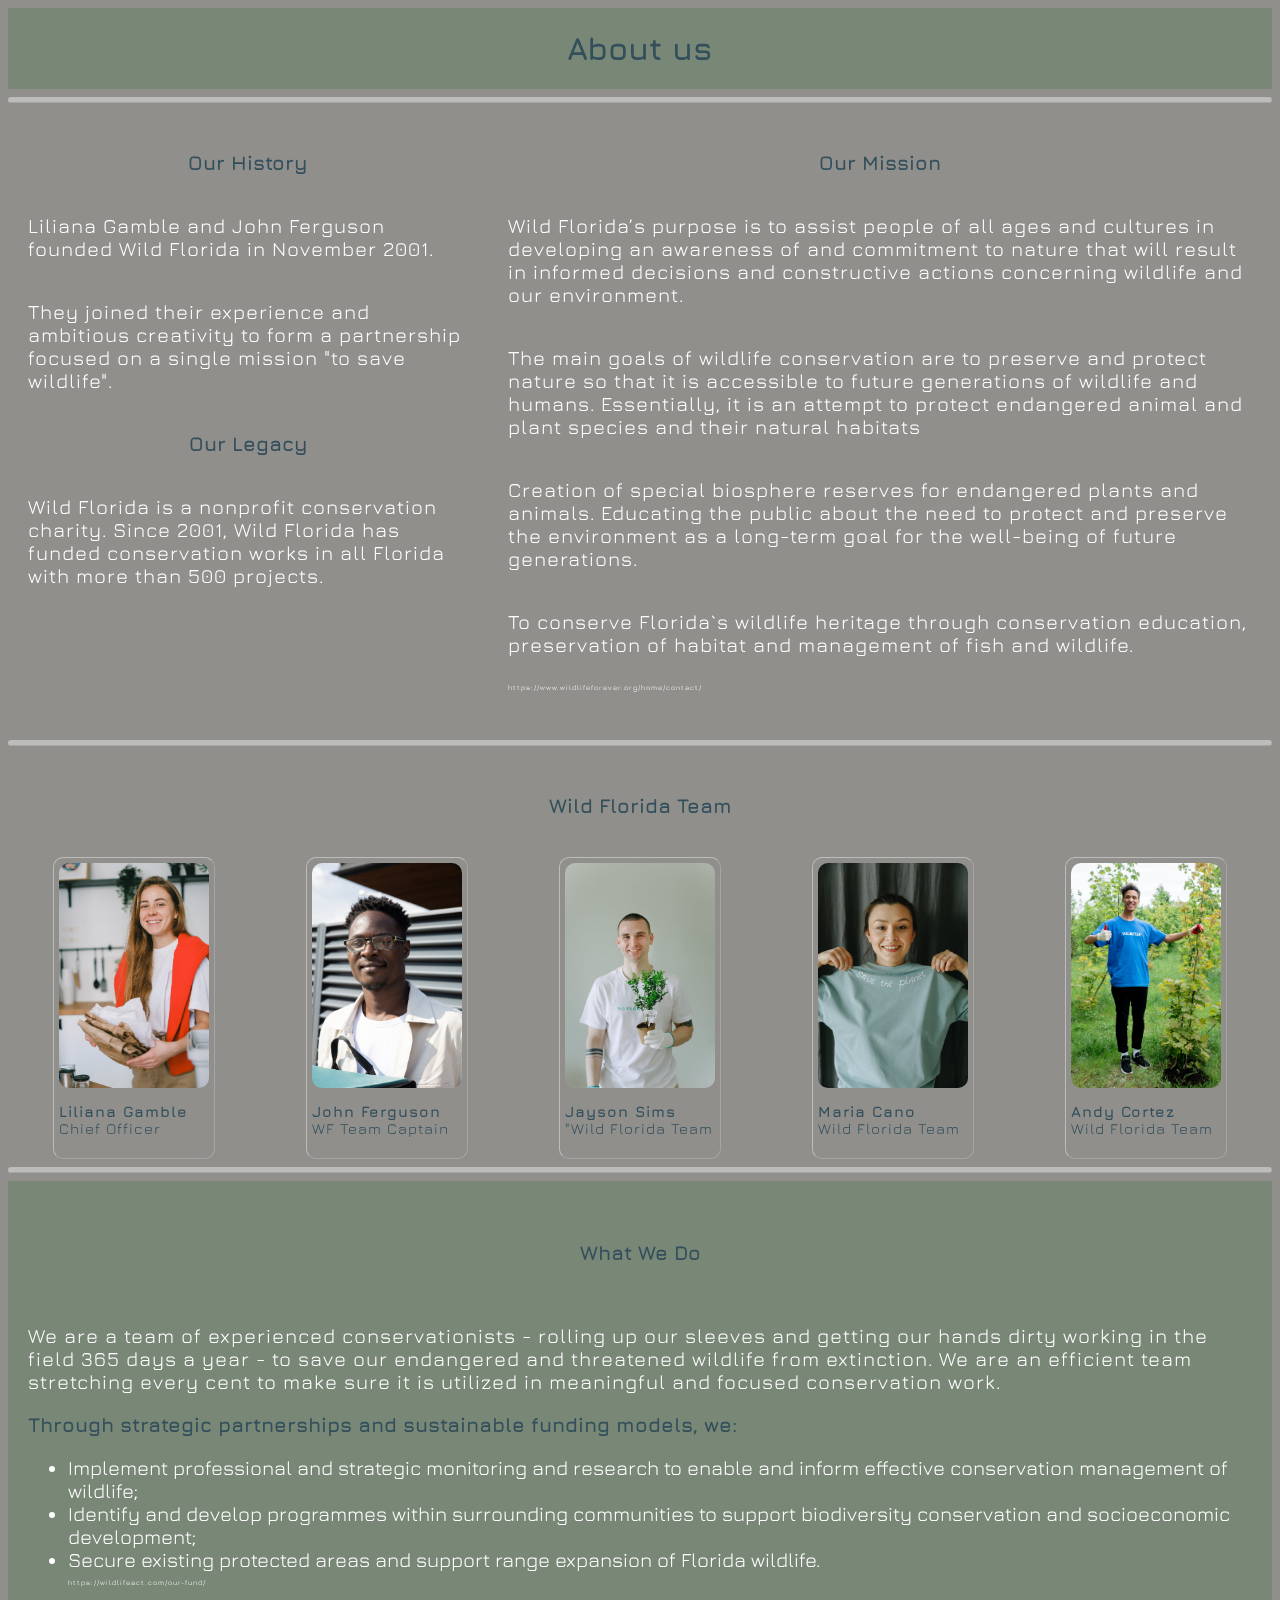
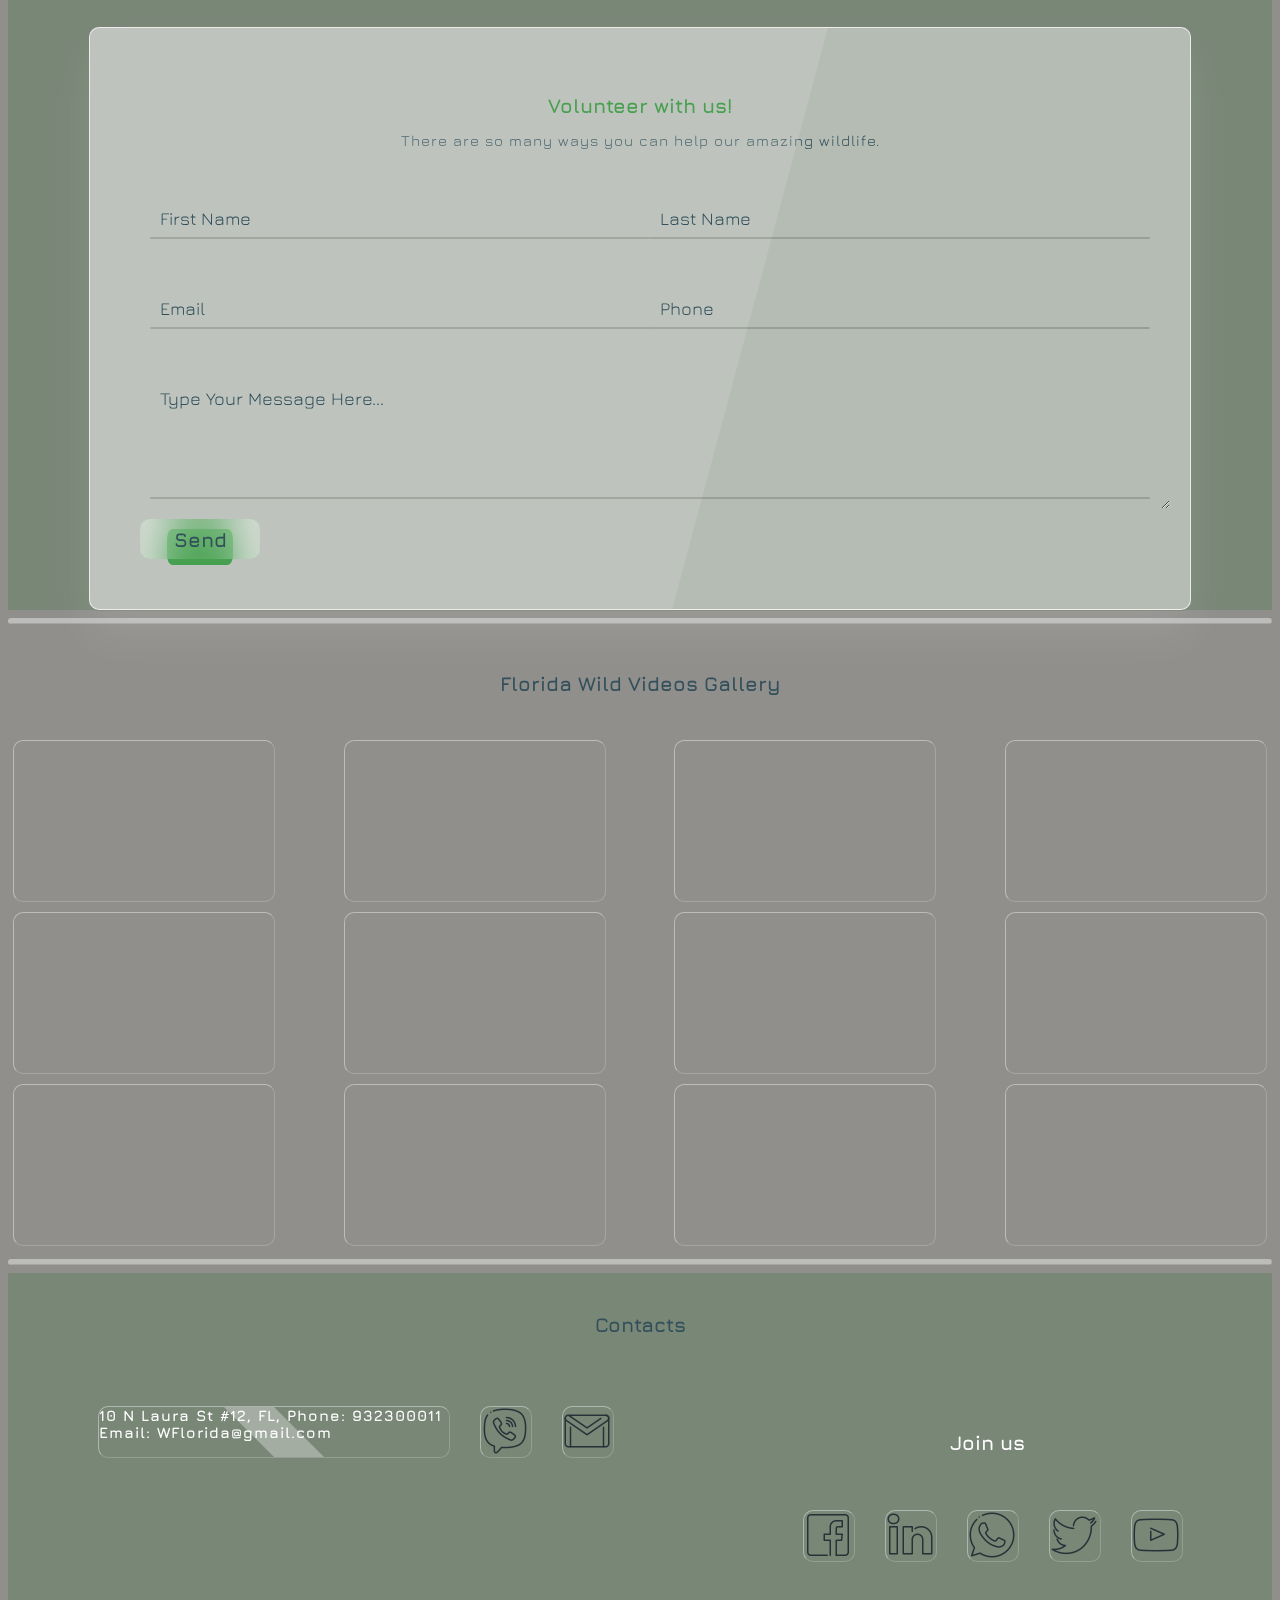
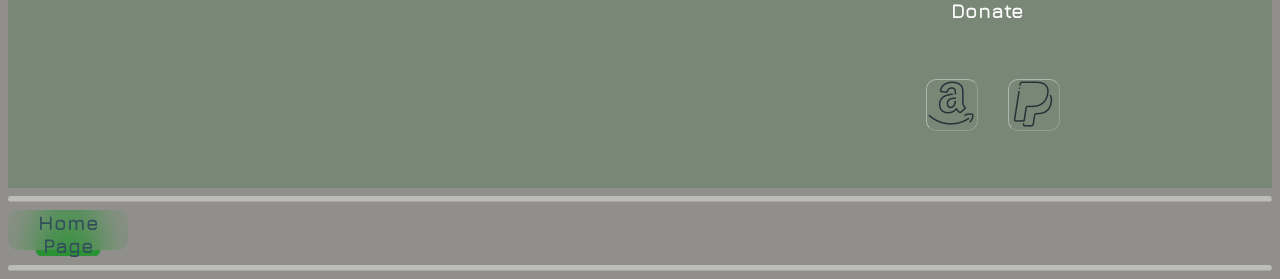
<file: aboutus.html>
<!DOCTYPE html>
<html lang="en">
<head>
    <meta charset="UTF-8">
    <meta http-equiv="X-UA-Compatible" content="IE=edge">
    <meta name="viewport" content="width=device-width, initial-scale=1.0">
    <title>About us</title>
    <link rel="stylesheet" href="style.css">
    <link rel="preconnect" href="https://fonts.googleapis.com">
    <link rel="preconnect" href="https://fonts.gstatic.com" crossorigin>
    <link href="https://fonts.googleapis.com/css2?family=Jura&display=swap" rel="stylesheet">
</head>
<body class="aboutus">
    <div class="head">
        <h1>About us</h1>
    </div>

    <hr>
    
    <div class="heading">
        <div class="about">
            <h3>Our History</h3>
            <p class="par">Liliana Gamble and John Ferguson founded Wild Florida in November 2001.</p>
            <p class="par">They joined their experience and ambitious creativity to form a partnership 
            focused on a single mission "to save wildlife".
            </p>
            <h3>Our Legacy</h3>
            <p class="par">Wild Florida is a nonprofit conservation charity. Since 2001, Wild Florida has funded conservation works in all Florida 
            with more than 500 projects. 
            </p>
        </div>
        <div class="about">
            <h3>Our Mission</h3>
            <p class="par">Wild Florida’s purpose is to assist people of all ages and cultures in developing an awareness of and 
            commitment to nature that will result in informed decisions and constructive actions concerning 
            wildlife and our environment.
            </p>
            <p class="par">The main goals of wildlife conservation are to preserve and protect nature so that it is
            accessible to future generations of wildlife and humans. Essentially, it is an attempt 
            to protect endangered animal and plant species and their natural habitats
            </p>
            <p class="par">Creation of special biosphere reserves for endangered plants and animals. 
            Educating the public about the need to protect and preserve the environment as a long-term 
            goal for the well-being of future generations.
            </p>
            <p class="par">To conserve Florida`s wildlife heritage through conservation education, preservation of habitat and 
            management of fish and wildlife. 
            </p>
            <p class="link">https://www.wildlifeforever.org/home/contact/</p>
        </div>
    </div>

    <hr>

    <div class="about">
        <h3>Wild Florida Team</h3>
    </div>
    <div class="team">
        <div class="people">
            <img src="img/team.jpeg" alt="Liliana Gamble">
            <p class="prg"><b>Liliana Gamble</b><br>
            Chief Officer
            </p>
        </div>
        <div class="people">
            <img src="img/team6.jpeg" alt="John Ferguson">
            <p class="prg"><b>John Ferguson</b><br>
            WF Team Captain
            </p>
        </div>
        <div class="people">
            <img src="img/team4.jpeg" alt="Jayson Sims">
            <p class="prg"><b>Jayson Sims</b><br>
            "Wild Florida Team
            </p>
        </div>
        <div class="people">
            <img src="img/team3.jpeg" alt="Maria Cano">
            <p class="prg"><b>Maria Cano</b><br>
            Wild Florida Team
            </p>
        </div>
        <div class="people">
            <img src="img/team1.jpeg" alt="Andy Cortez">
            <p class="prg"><b>Andy Cortez</b><br>
            Wild Florida Team
            </p>
        </div>
    </div>

    <hr>

    
    <div class="work">
        <div class="about">
            <h3>What We Do</h3>
        </div>
            <p class="par">We are a team of experienced conservationists - rolling up our sleeves and getting 
            our hands dirty working in the field 365 days a year - to save our endangered and 
            threatened wildlife from extinction. We are an efficient team stretching every cent 
            to make sure it is utilized in meaningful and focused conservation work. 
            </p>
            <h3>Through strategic partnerships and sustainable funding models, we:</h3>
            <ul class="par">
            <li class="par">Implement professional and strategic monitoring and research to enable 
                and inform effective conservation management of wildlife;
            </li>
            <li class="par">Identify and develop programmes within surrounding communities to support 
                biodiversity conservation and socioeconomic development;
            </li>
            <li class="par">Secure existing protected areas and support range expansion of Florida wildlife. 
                <p class="link">https://wildlifeact.com/our-fund/</p></li>
            </ul>
        
        </div>

        
        <div class="form">
            <div class="contour">
            <h2>Volunteer with us!</h2>
            <p class="p">There are so many ways you can help our amazing wildlife.</p>
            <div class="row">
                <div class="area">
                    <div class="inputBox">
                        <input type="text" name="" required="required">
                        <span class="text">First Name</span>
                        <span class="line"></span>
                    </div>
                </div>
                <div class="area">
                    <div class="inputBox">
                        <input type="text" name="" required="required">
                        <span class="text">Last Name</span>
                        <span class="line"></span>
                    </div>
                </div>
            </div>
            <div class="row">
                <div class="area">
                    <div class="inputBox">
                        <input type="text" name="" required="required">
                        <span class="text">Email</span>
                        <span class="line"></span>
                    </div>
                </div>
                <div class="area">
                    <div class="inputBox">
                        <input type="text" name="" required="required">
                        <span class="text">Phone</span>
                        <span class="line"></span>
                    </div>
                </div>
            </div>
            <div class="row">
                <div class="area">
                    <div class="inputBox textarea">
                        <textarea required="required"></textarea>
                        <span class="text">Type Your Message Here...</span>
                        <span class="line"></span>
                    </div>
                </div>
            </div>
            <button class="btn"><a class="button" href="#"><b>Send</b></a></button>
            </div>
        </div>
   

    <hr>

    <div class="about">
        <h3>Florida Wild Videos Gallery</h3>
    </div>
    <div class="tv">
        <iframe class="video" width="560" height="315" src="https://www.youtube.com/embed/K9-7WEPyZ4o" title="YouTube video player" frameborder="0" allow="accelerometer; autoplay; clipboard-write; encrypted-media; gyroscope; picture-in-picture" allowfullscreen></iframe>
        <iframe class="video" width="560" height="315" src="https://www.youtube.com/embed/BKpwVmS92b8" title="YouTube video player" frameborder="0" allow="accelerometer; autoplay; clipboard-write; encrypted-media; gyroscope; picture-in-picture" allowfullscreen></iframe>
        <iframe class="video" width="560" height="315" src="https://www.youtube.com/embed/AVwOwJa1Hak" title="YouTube video player" frameborder="0" allow="accelerometer; autoplay; clipboard-write; encrypted-media; gyroscope; picture-in-picture" allowfullscreen></iframe>
        <iframe class="video" width="560" height="315" src="https://www.youtube.com/embed/BWzDL0Wp2Mk" title="YouTube video player" frameborder="0" allow="accelerometer; autoplay; clipboard-write; encrypted-media; gyroscope; picture-in-picture" allowfullscreen></iframe>
        <iframe class="video" width="560" height="315" src="https://www.youtube.com/embed/jNrbsCeVvGo" title="YouTube video player" frameborder="0" allow="accelerometer; autoplay; clipboard-write; encrypted-media; gyroscope; picture-in-picture" allowfullscreen></iframe>
        <iframe class="video" width="560" height="315" src="https://www.youtube.com/embed/i0XoBzzTxy8" title="YouTube video player" frameborder="0" allow="accelerometer; autoplay; clipboard-write; encrypted-media; gyroscope; picture-in-picture" allowfullscreen></iframe>
        <iframe class="video" width="560" height="315" src="https://www.youtube.com/embed/q95JmeKX2wc" title="YouTube video player" frameborder="0" allow="accelerometer; autoplay; clipboard-write; encrypted-media; gyroscope; picture-in-picture" allowfullscreen></iframe>
        <iframe class="video" width="560" height="315" src="https://www.youtube.com/embed/UBAN8tpAu0Y" title="YouTube video player" frameborder="0" allow="accelerometer; autoplay; clipboard-write; encrypted-media; gyroscope; picture-in-picture" allowfullscreen></iframe>
        <iframe class="video" width="560" height="315" src="https://www.youtube.com/embed/doF_dVRpBcU" title="YouTube video player" frameborder="0" allow="accelerometer; autoplay; clipboard-write; encrypted-media; gyroscope; picture-in-picture" allowfullscreen></iframe>
        <iframe class="video" width="560" height="315" src="https://www.youtube.com/embed/rz3htZVQ-ZY" title="YouTube video player" frameborder="0" allow="accelerometer; autoplay; clipboard-write; encrypted-media; gyroscope; picture-in-picture" allowfullscreen></iframe>
        <iframe class="video" width="560" height="315" src="https://www.youtube.com/embed/uJGORwzc5SM" title="YouTube video player" frameborder="0" allow="accelerometer; autoplay; clipboard-write; encrypted-media; gyroscope; picture-in-picture" allowfullscreen></iframe>
        <iframe class="video" width="560" height="315" src="https://www.youtube.com/embed/CyLNqoLH4PM" title="YouTube video player" frameborder="0" allow="accelerometer; autoplay; clipboard-write; encrypted-media; gyroscope; picture-in-picture" allowfullscreen></iframe>
    </div>

    <hr>

    <div class="about wall">
        <h3>Contacts</h3>
    </div>
    <div class="contacts">
        <div class="location">
            <div class="adress">
            <p class="glass street"><b>10 N Laura St #12, FL, Phone: 932300011<br>Email: WFlorida@gmail.com</b></p>
            <a class="glass social" href="tel:+19313000311"><img class="icon" src="img/number.png" alt="call"></a>
            <a class="glass social" href="mailto:m.v.stoyan@gmail.com"><img class="icon" src="img/email.png" alt="email"></a>
            </div>
            <div class="adress">
                <iframe src="https://www.google.com/maps/embed?pb=!1m18!1m12!1m3!1d3443.8498594123753!2d-81.
                66235268475725!3d30.32678818178047!2m3!1f0!2f0!3f0!3m2!1i1024!2i768!4f13.1!3m3!1m2!1s0x88e5b
                7176c29b77d%3A0x9bd2100b82ab402c!2s10%20N%20Laura%20St%2C%20Jacksonville%2C%20FL%2032202!5e0
                !3m2!1sen!2sus!4v1637983498968!5m2!1sen!2sus" width="100%" height="100%" style="border:0;" 
                allowfullscreen="" loading="lazy"></iframe>
            </div>
        </div>
        <div class="location">
            <div class="adress">
            <h4><b>Join us</b></h4>
            </div>
            <div class="adress">
            <a class="glass social" href="https://www.facebook.com/"><img class="icon" src="img/face.png" alt="facebook"></a>
            <a class="glass social" href="https://www.linkedin.com/"><img class="icon" src="img/in.png" alt="linkedin"></a>
            <a class="glass social" href="https://www.whatsapp.com/"><img class="icon" src="img/app.png" alt="whatsapp"></a>
            <a class="glass social" href="https://twitter.com/"><img class="icon" src="img/tw.png" alt="twitter"></a>
            <a class="glass social" href="https://www.youtube.com/"><img class="icon" src="img/yout.png" alt="youtub"></a>
            </div>
            <div class="adress">
            <h4><b>Donate</b></h4>
            </div>
            <div class="adress">
            <a class="glass social" href="https://www.amazon.com/"><img class="icon" src="img/amazon.png" alt="Amazon"></a>
            <a class="glass social" href="https://www.paypal.com/"><img class="icon" src="img/pay.png" alt="Paypal"></a>
            </div>
        </div>
    </div>

    <hr>
    <button class="btn"><a class="button" href="index.html"><b>Home Page</b></a></button>
    <hr>
    
</body>
</html>
</file>
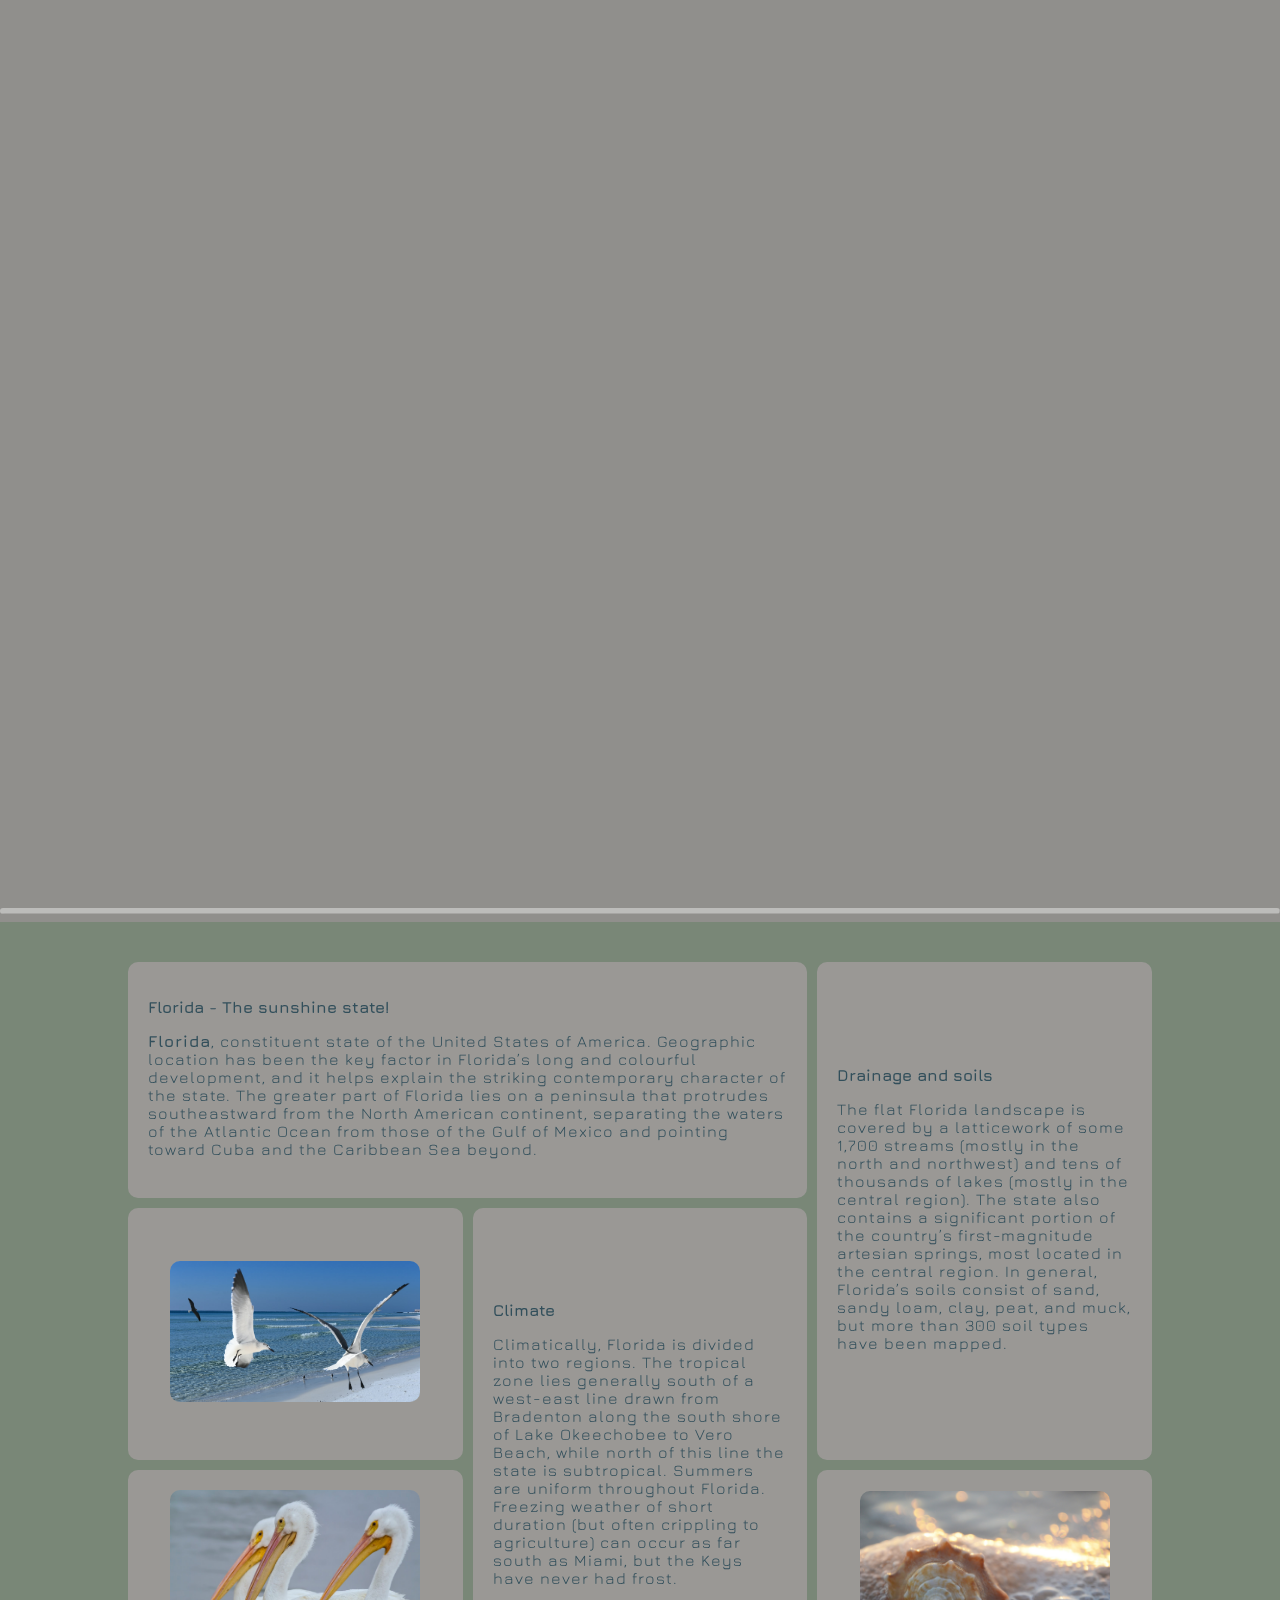
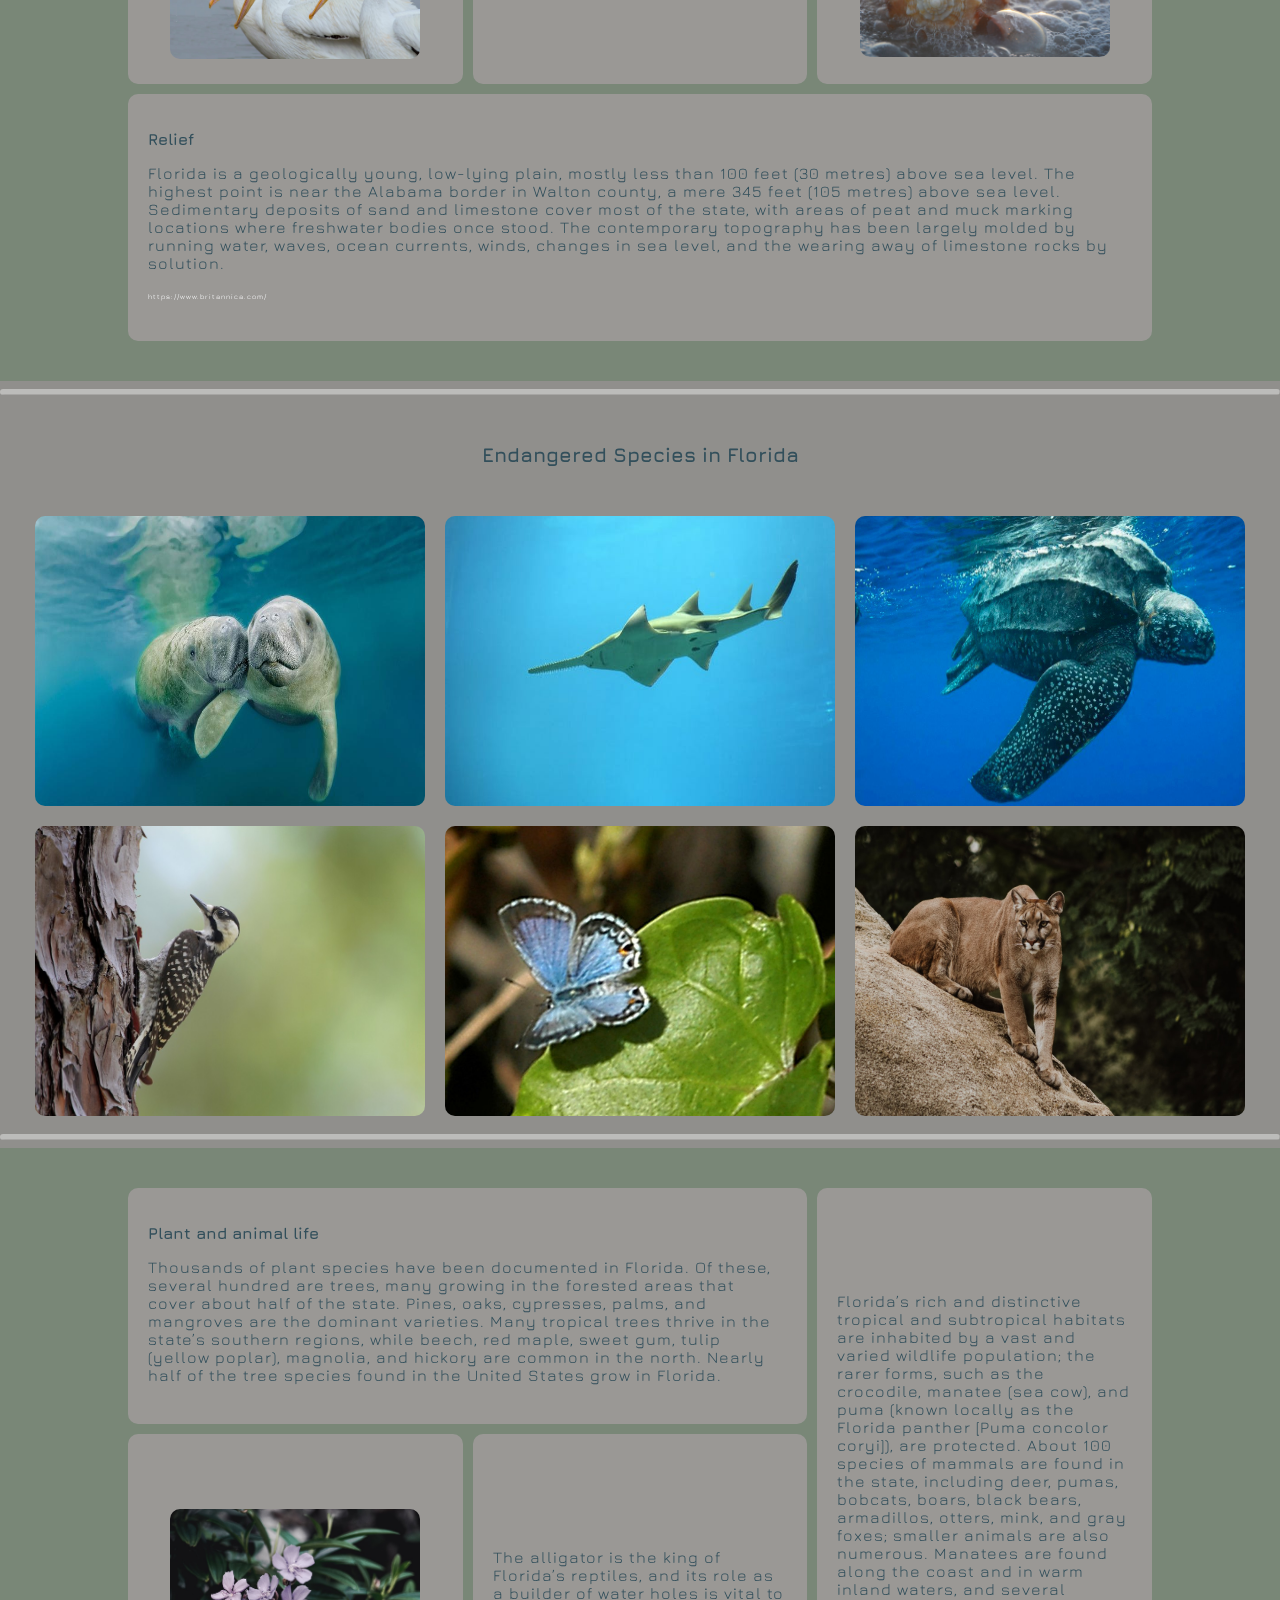
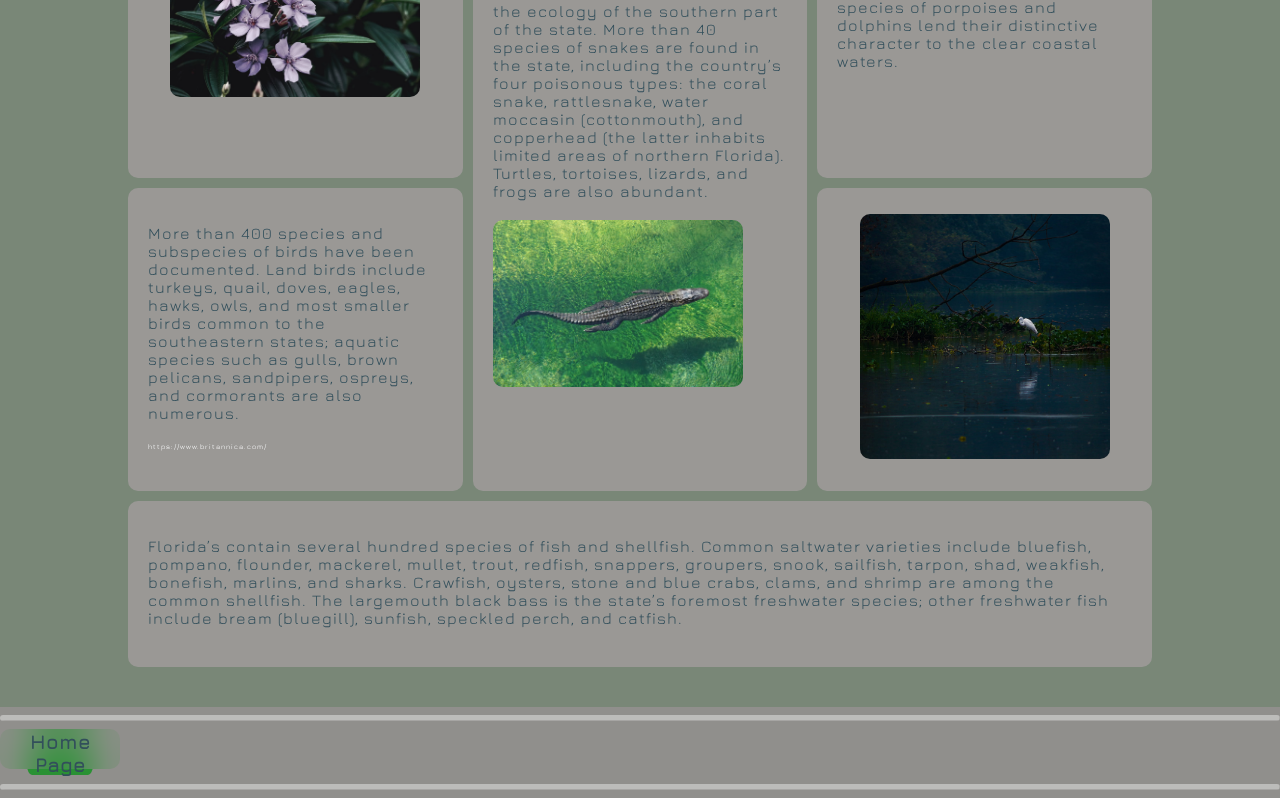
<file: Florida.html>
<!DOCTYPE html>
<html lang="en">
<head>
    <meta charset="UTF-8">
    <meta http-equiv="X-UA-Compatible" content="IE=edge">
    <meta name="viewport" content="width=device-width, initial-scale=1.0">
    <title>Florida</title>
    <link rel="stylesheet" href="style.css">
    <link rel="preconnect" href="https://fonts.googleapis.com">
    <link rel="preconnect" href="https://fonts.gstatic.com" crossorigin>
    <link href="https://fonts.googleapis.com/css2?family=Jura&display=swap" rel="stylesheet">
</head>
<body class="FL">
    <div class="slideshow">
        <div class="slide-item">
            <img class="slide-img" src="img/flamingo.jfif" alt="flamingo">
            <div class="slide-text">
            <h5>J.N. “Ding” Darling Wildlife Refuge.</h5>
            <p>The J.N. "Ding" Darling National Wildlife Refuge is part of a larger complex that 
                encompasses the Caloosahatchee National Wildlife Refuge, The Matlacha Pass National 
                Wildlife Refuge, Pine Island National Wildlife Refuge, and Island Bay National Wildlife Refuge.
            </p>
            </div>
        </div>
        <div class="slide-item">
            <img class="slide-img" src="img/alligator.jfif" alt="ocala">
            <div class="slide-text">
            <h5>Ocala national forest</h5>
            <p>The Ocala National Forest has four wilderness areas designated by Congress as places where habitats 
                are untrammeled by man, protected and managed to preserve their natural state.
            </p>
            </div>
        </div>
        <div class="slide-item">
            <img class="slide-img" src="img/swamp.jfif" alt="swamp">
            <div class="slide-text">
            <h5>Everglades National Park</h5>
            <p>The largest subtropical wilderness in the United States. The area boasts rare and endangered
                species, such as the American crocodile, Florida panther, and West Indian manatee.
            </p>
            </div>
        </div>
    </div>

    <hr>

    <section class="state">
        <div class="masonry">
            <div class="msn">
            <div class="block">
                <h3 class="txt">Florida - The sunshine state!</h3>
                <p class="txt"><b>Florida</b>, constituent state of the United States of America. 
                    Geographic location has been the key factor in Florida’s long and colourful 
                    development, and it helps explain the striking contemporary character of the 
                    state. The greater part of Florida lies on a peninsula that protrudes southeastward 
                    from the North American continent, separating the waters of the Atlantic Ocean from 
                    those of the Gulf of Mexico and pointing toward Cuba and the Caribbean Sea beyond.
                </p>
            </div>
            </div>
            <div class="msn">
            <div class="block">
                <h3 class="txt">Drainage and soils</h3>
                <p class="txt">The flat Florida landscape is covered by a latticework of some 1,700 streams
                    (mostly in the north and northwest) and tens of thousands of lakes (mostly in the central 
                    region). The state also contains a significant portion of the country’s first-magnitude
                    artesian springs, most located in the central region. In general, Florida’s soils consist
                    of sand, sandy loam, clay, peat, and muck, but more than 300 soil types have been mapped.
                </p>
            </div>
            </div>
            <div class="msn">
            <div class="block">
                <img src="img/birds.jfif" alt="fl" width="250px">
            </div>
            </div>
            <div class="msn">
            <div class="block">
                <h3 class="txt">Climate</h3>
                <p class="txt">Climatically, Florida is divided into two regions. The tropical zone lies generally
                    south of a west-east line drawn from Bradenton along the south shore of Lake Okeechobee to
                    Vero Beach, while north of this line the state is subtropical. Summers are uniform throughout
                    Florida. Freezing weather of short duration (but often crippling to agriculture) can occur
                    as far south as Miami, but the Keys have never had frost.
                </p>
            </div>
            </div>
            <div class="msn">
            <div class="block">
                <h3 class="txt">Relief</h3>
                <p class="txt">Florida is a geologically young, low-lying plain, mostly less than 100 feet
                    (30 metres) above sea level. The highest point is near the Alabama border in Walton county,
                    a mere 345 feet (105 metres) above sea level. Sedimentary deposits of sand and limestone
                    cover most of the state, with areas of peat and muck marking locations where freshwater
                    bodies once stood. The contemporary topography has been largely molded by running water,
                    waves, ocean currents, winds, changes in sea level, and the wearing away of limestone
                    rocks by solution. <p class="link">https://www.britannica.com/</p>
                </p>
            </div>
            </div>
            <div class="msn">
            <div class="block">
                <img src="img/birds3.jfif" alt="fl" width="250px">
            </div>
            </div>
            <div class="msn">
            <div class="block">
                <img src="img/shell.jfif" alt="fl" width="250px">
            </div>
            </div>
        </div>
    </section>

    <hr>

    <div class="about">
        <h3>Endangered Species in Florida</h3>
    </div>
    <div class="main">
        <div class="box">
            <img src="img/manatee.jpg" alt="photo" width="200px">
            <div class="content">
            <h3><b>Manatee, West Indian</b></h3>
            <p>It is popularly known as a “sea cow.” It is the largest surviving member of the aquatic 
                mammal order Sirenia. Primarily located along the coasts of Florida but can extend as 
                far west as Texas and as far north as Massachusetts. On the endangered animals in Florida 
                list because of loss of warm-water habitat, collisions with watercraft, red tide, high 
                perinatal mortality, and illegal hunting.
            </p>
            </div>
        </div>
        <div class="box">
            <img src="img/fish.jfif" alt="photo" width="200px">
            <div class="content">
            <h3><b>Sawfish, Smalltooth</b></h3>
            <p>This critically endangered sawfish is in the family Pristidae. Habitat is in shallow tropical and 
                subtropical waters in the coastal Atlantic. Extremely vulnerable because of overexploitation, 
                restricted habitat, the tendency of getting caught in nets, and low population growth.
                <p class="link">https://www.ourendangeredworld.com/species/endangered-species-in-florida/</p>
            </p>
            </div>
        </div>
        <div class="box">
            <img src="img/turtle.jpg" alt="photo" width="200px">
            <div class="content">
            <h3><b>Sea Turtle, Leatherback</b></h3>
            <p>Largest of all living turtles. This animal is the fourth heaviest reptile behind three varieties 
                of crocodiles. They have experienced a 95% decline in their nesting populations.
            </p>
            </div>
        </div>
        <div class="box">
            <img src="img/wood.jfif" alt="photo" width="200px">
            <div class="content">
            <h3><b>Woodpecker, Red-Cockaded</b></h3>
            <p>It is the size of a cardinal, about 7 inches long. Its unique feature is a black cap and 
                nape that encircle white cheek patches. The male woodpecker has a small red streak on each 
                side of the black cap called a cockade. They prefer longleaf pines. Because the longleaf 
                pine ecosystem has disappeared from much of its original range, it has caused this bird 
                to become endangered.
            </p>
            </div>
        </div>
        <div class="box">
            <img src="img/blue.jfif" alt="photo" width="200px">
            <div class="content">
            <h3><b>Butterfly, Miami Blue</b></h3>
            <p>These beautiful butterflies became endangered because of habitat loss, fragmentation, group 
                isolation, mortality, and other invasive species. They inhabit tropical hardwood areas, pine 
                rock lands, and beachside scrub areas. This butterfly had been known on the mainland but disappeared 
                by the 1980s.
            </p>
            </div>
        </div>
        <div class="box">
            <img src="img/panther.jfif" alt="photo" width="200px">
            <div class="content">
            <h3><b>North American Cougar</b></h3>
            <p>They live in the Everglades, forests, and swamps of southern Florida. Males have a range of 
                200 square miles, females 75 square miles. In 1982, they chose the Florida panther to be the 
                Florida state animal. Its diet consists of small animals such as mice, rabbits, and waterfowl. 
                It also stalks larger prey, such as white-tailed deer, feral pigs, and storks.
            </p>
            </div>
        </div>
    </div>

    <hr>

    <section class="state">
        <div class="masonry">
            <div class="msn">
            <div class="block">
                <h3 class="txt">Plant and animal life</h3>
                <p class="txt">Thousands of plant species have been documented in Florida. Of these, 
                    several hundred are trees, many growing in the forested areas that cover about half 
                    of the state. Pines, oaks, cypresses, palms, and mangroves are the dominant varieties. 
                    Many tropical trees thrive in the state’s southern regions, while beech, red maple, 
                    sweet gum, tulip (yellow poplar), magnolia, and hickory are common in the north. 
                    Nearly half of the tree species found in the United States grow in Florida.
                </p>
            </div>
            </div>
            <div class="msn">
            <div class="block">
                <p class="txt">Florida’s rich and distinctive tropical and subtropical habitats are 
                    inhabited by a vast and varied wildlife population; the rarer forms, such as the crocodile, 
                    manatee (sea cow), and puma (known locally as the Florida panther [Puma concolor coryi]), 
                    are protected. About 100 species of mammals are found in the state, including deer, pumas, 
                    bobcats, boars, black bears, armadillos, otters, mink, and gray foxes; smaller animals are also 
                    numerous. Manatees are found along the coast and in warm inland waters, and several species of 
                    porpoises and dolphins lend their distinctive character to the clear coastal waters.
                </p>
            </div>
            </div>
            <div class="msn">
            <div class="block">
                <img src="img/flower.jfif" alt="fl" width="250px">   
            </div>
            </div>
            <div class="msn">
            <div class="block">
                <p class="txt">The alligator is the king of Florida’s reptiles, and its role as a 
                    builder of water holes is vital to the ecology of the southern part of the state. More than 40 
                    species of snakes are found in the state, including the country’s four poisonous types: the coral 
                    snake, rattlesnake, water moccasin (cottonmouth), and copperhead (the latter inhabits limited areas 
                    of northern Florida). Turtles, tortoises, lizards, and frogs are also abundant.
                </p>
                <img src="img/cro.jfif" alt="fl" width="250px"> 
            </div>
            </div>
            <div class="msn">
            <div class="block">
                <p class="txt">Florida’s contain several hundred species of fish and shellfish. 
                    Common saltwater varieties include bluefish, pompano, flounder, mackerel, mullet, trout, redfish, 
                    snappers, groupers, snook, sailfish, tarpon, shad, weakfish, bonefish, marlins, and sharks. Crawfish, 
                    oysters, stone and blue crabs, clams, and shrimp are among the common shellfish. The largemouth black 
                    bass is the state’s foremost freshwater species; other freshwater fish include bream (bluegill), sunfish, 
                    speckled perch, and catfish.
                </p>
            </div>
            </div>
            <div class="msn">
            <div class="block">
                <p class="txt">More than 400 species and subspecies of birds have been documented. Land birds include 
                    turkeys, quail, doves, eagles, hawks, owls, and most smaller birds common to the southeastern 
                    states; aquatic species such as gulls, brown pelicans, sandpipers, ospreys, and cormorants are 
                    also numerous. <p class="link">https://www.britannica.com/</p>
                </p>
            </div>
            </div>
            <div class="msn">
            <div class="block">
                <img src="img/bird1.jpeg" alt="fl" width="250px"> 
            </div>
            </div>
        </div>
    </section>

    <hr>
    <button class="btn"><a class="button" href="index.html"><b>Home Page</b></a></button>
    <hr>
    
</body>
</html>
</file>
<file: style.css>
/*index*/

#myVideo {
    position: absolute;
    top: 0;
    left: 0;
    width: 100%;
    height: 100%;
    object-fit: cover;
    z-index: -1;
}

.emergency {
    display: flex;
    justify-content: flex-start;
}

.number {
    font-size: 15px;
    margin: 30px;
    font-family: 'Jura', sans-serif;
    color: white;
    text-transform: uppercase;
    text-decoration: none;
}

/*menu with 3D skew up effect*/

nav {
    display: flex;
    justify-content: start;
    width: 100%;
    height: 100%;
}


.menu {
    display: flex;
    justify-content: center;
    align-items: center;
    position: relative;
    display: inline-block;
    text-decoration: none;
    list-style: none;
    color: white;
    border: 1px solid rgba(255,255,255,0.4);
    border-right: 1px solid rgba(255,255,255,0.2);
    border-bottom: 1px solid rgba(255,255,255,0.2);
    box-shadow:  0 5px 45px rga(0, 0, 0, 0.1);
    border-radius: 10px;
    backdrop-filter: blur(2px);
    transition: 0.5s;
    overflow: hidden;
    margin: 30px 10px 0 20px;
    padding: 5px;
    font-size: 18px;
    font-family: 'Jura', sans-serif;
    width: 100px;
    height: 30px;
}

.menu:hover {
    transform: translateY(-20px);
}

.menu::before {
    content: '';
    position: absolute;
    top: 0;
    left: 0;
    width: 50px;
    height: 100%;
    background: rgba(255, 255, 255, 0.322);
    transform: skewX(45deg) translateX(150px);
    transition: 0.5s;
}

.menu:hover::before {
    transform: skewX(45deg) translateX(-150px);
}

/*Florida*/

.FL {
    background-color: #908f8c;
    margin: 0;
    padding: 0;
}

/*Slideshow - infinity loop cycle of images with 
delay the same time for each with zoom and opacity
*/

.slideshow {
    width: 100%;
    height: 100vh;
    position: relative;
    overflow: hidden;
}

.slide-item {
    width: inherit;
    height: inherit;
    position: absolute;
    opacity: 0;
    animation: cycleImages 31s infinite;
}

.slide-img {
    width: 100%;
    height: 100%;
    object-fit: cover;
    animation: zoom 31s infinite;
}

.slide-item:nth-child(1),
.slide-item:nth-child(1) img {
    animation-delay: 0s;
}

.slide-item:nth-child(2),
.slide-item:nth-child(2) img {
    animation-delay: 10s;
}

.slide-item:nth-child(3),
.slide-item:nth-child(3) img {
    animation-delay: 20s;
}

.slide-text {
    max-width: 40%;
    position: absolute;
    top: 50%;
    transform: translateY(-50%);
    background-color: rgba(37, 37, 37, 0.644);
    color: white;
    padding: 20px 50px;
}

h5, p{
    font-size: 20px;
    font-family: 'Jura', sans-serif;
    color: white;
    text-transform: uppercase;
    letter-spacing: 5px;
    margin-bottom: 20px;
}

p {
    font-size: 15px;
    text-transform: none;
    letter-spacing: 1px;
}

@keyframes cycleImages {
    25% {
            opacity: 1;
    }
    40% {
            opacity: 0;
    }

}

@keyframes zoom {
    100% {
        transform: scale(1.3);
    }
}


/*section - Native CSS Masonry Layout In CSS Grid*/


.state {
    background-color: #798777;
    display: flex;
    justify-content: center;
    align-self: center;
    min-height: 100vh;
}

.masonry {
    position: relative;
    max-width: 100%;
    display: grid;
    grid-template-columns: repeat(auto-fill, minmax(300px, 1fr));
    grid-template-rows: minmax(100px, auto);
    margin:40px;
    grid-auto-flow:dense;
    grid-gap:10px;
    background-color: #798777;
}

.msn {
    background-color: rgba(160, 156, 156, 0.836);
    backdrop-filter: blur(1px);
    padding: 20px;
    display: grid;
    font-size: 20px;
    place-items: center;
    text-align: start;
    color: white;
    transition: 0.5s;
    border-radius: 10px;
}

.msn:hover {
    background-color: rgba(238, 235, 235, 0.589);
}

.txt {
    font-size: 16px;
    font-family: 'Jura', sans-serif;
    color: #324f5b;
    text-transform: none;
    text-decoration: none;
}

.image {
    position: relative;
    max-width: 100px;
    margin-bottom: 10px;
}

.msn:nth-child(1) {
    grid-column: span 2;
    grid-row: span 1;
}

.msn:nth-child(2) {
    grid-column: span 1;
    grid-row: span 2;
}

.msn:nth-child(4) {
    grid-column: span 1;
    grid-row: span 2;
}

.msn:nth-child(5) {
    grid-column: span 3;
    grid-row: span 1;
}


/*Endangered Species(hidden text) with hover clip-path text*/


.main {
    display: flex;
    justify-content: center;
    flex-wrap: wrap;
    width: 100%;
    height: 100%;
    background-color: #908f8c;
}

.box {
    width: 390px;
    height: 290px;
    position: relative;
    cursor: pointer;
    margin: 10px;
    overflow: hidden;
}

.box img {
    width: 100%;
    height: 100%;
    transition: all .5s;
}

.content {
    display: flex;
    justify-content: center;
    position: absolute;
    top: 50%;
    left: 50%;
    transform: translate(-50%,-50%);
    width: 360px;
    height: 260px;
    background: rgba(165, 164, 164, 0.397);
    flex-direction: column;
    color: #798777;
    clip-path: circle(0% at 50% 50%);
    transition: all .5s;
}

.box:hover .content {
    clip-path: circle(100%);
}

.box:hover img{
    filter: blur(20px);
    transform: scale(1.1);
}

.content p {
    margin: 10px 0 0 15px;
}


/*about us*/

.aboutus {
    background-color: #908f8c;
    overflow-x: hidden;
}

hr {
    border: 5px solid rgba(255,255,255,0.4);
    border-right: 1px solid rgba(255,255,255,0.2);
    border-bottom: 1px solid rgba(255,255,255,0.2);
    border-radius: 10px;
    backdrop-filter: blur(1px);
}

.head {
    display: flex;
    justify-content: center;
    background-color: #798777;
}

h1 {
    font-family: 'Jura', sans-serif;
    color: #324f5b;
}

.heading {
    display: flex;
    justify-content: space-between;
}

.about {
    display: flex;
    flex-direction: column;
    padding: 20px;
}

.link {
    font-size: 7px;
    font-family: 'Jura', sans-serif;
    color: white;
}


h3 {
    align-self: center;
    font-size: 20px;
    font-family: 'Jura', sans-serif;
    color: #324f5b;
}


/*Team*/

.team {
    display: flex;
    justify-content: space-around;
    align-items: center;
}

.people {
    display: flex;
    flex-direction: column;
    width: 150px;
    height: 290px;
    border: 1px solid rgba(255,255,255,0.4);
    border-right: 1px solid rgba(255,255,255,0.2);
    border-bottom: 1px solid rgba(255,255,255,0.2);
    border-radius: 10px;
    backdrop-filter: blur(1px);
    padding: 5px;
}

img {
    border-radius: 10px;
}

.par, h4 {
    font-family: 'Jura', sans-serif;
    color: white;
    font-size: 20px;
}

.prg {
    color: #324f5b;
    font-family: 'Jura', sans-serif;
    font-size: 15px;
}

.work {
    width: auto;
    background-color: #798777;
    padding: 20px;
}


/*form same skew like a buttons without animation*/

.form {
    display: flex;
    justify-content: center;
    align-items: center;
    height: 100vh;
    background-color: #798777;
    width: 100%;
}


.contour {
    position: relative;
    z-index: 1000;
    width: 100%;
    max-width: 1000px;
    padding: 50px;
    background: rgba(253, 253, 253, 0.452);
    box-shadow: 0 25px 45px rgba(247, 244, 244, 0.1);
    border: 1px solid rgba(247, 242, 242, 0.877);
    border-right: 1px solid rgba(245, 242, 242, 0.89);
    border-bottom: 1px solid rgba(247, 243, 243, 0.918);
    border-radius: 10px;
    overflow: hidden;
    backdrop-filter: blur(25px);
}

.contour::before {
    content: '';
    position: absolute;
    top: 0;
    left: -40%;
    width: 100%;
    height: 100%;
    background: rgba(248, 246, 246, 0.144);
    pointer-events: none;
    transform: skewX(-15deg);
}

h2 {
    width: 100%;
    text-align: center;
    color: #2a9134;
    font-size: 20px;
    margin-bottom: 10px;
    font-family: 'Jura', sans-serif;
}


.p {
    width: 100%;
    text-align: center;
    color: #324f5b;
    font-size: 15px;
    margin-bottom: 20px;
    font-family: 'Jura', sans-serif;
}

.row {
    position: relative;
    width: 100%;
    display: grid;
    grid-template-columns: repeat(auto-fit,minmax(250px,1fr));

}

.area {
    position: relative;
    width: 100%;
    padding: 0 10px;
    margin: 30px 0 20px;
}

.inputBox {
    position: relative;
    width: 100%;
    height: 40px;
    color: #324f5b;
}

input,
textarea {
    position: absolute;
    width: 100%;
    height: 100%;
    background: transparent;
    box-shadow: none;
    border: none;
    outline: none;
    font-size: 15px;
    padding: 0 10px;
    z-index: 1;
    color: black;
}

.text {
    position: absolute;
    top: 0;
    left: 0;
    line-height: 40px;
    font-size: 18px;
    padding: 0 10px;
    display: block;
    transition: 0.5s;
    pointer-events: none;
    font-family: 'Jura', sans-serif;
}

input:focus + .text,
input:valid + .text, 
textarea:focus + .text,
textarea:valid + .text {
    top: -35px;
    left: -10px;
}

.line {
    position: absolute;
    bottom: 0;
    display: block;
    width: 100%;
    height: 2px;
    background: rgba(5, 1, 1, 0.151);
    transition: 0.5s;
    border-radius: 2px;
    pointer-events: none;
}


input:focus ~ .line,
input:valid ~ .line {
    height: 100%;
}

.textarea {
    position: relative;
    width: 100%;
    height: 100px;
    padding: 10px 0;
}

textarea:focus ~ .line,
textarea:valid ~ .line {
    height: 100%;
}



/*video*/

.tv {
    display: flex;
    justify-content: space-between;
    flex-wrap: wrap;
}

.video {
    width: 250px;
    height: 150px;
    border: 1px solid rgba(255,255,255,0.4);
    border-right: 1px solid rgba(255,255,255,0.2);
    border-bottom: 1px solid rgba(255,255,255,0.2);
    border-radius: 10px;
    backdrop-filter: blur(1px);
    margin: 5px;
    padding: 5px;
}

/*contacts*/

.glass {
    display: flex;
    justify-content: center;
    align-items: center;
    position: relative;
    display: inline-block;
    text-decoration: none;
    list-style: none;
    color: white;
    border: 1px solid rgba(255,255,255,0.4);
    border-right: 1px solid rgba(255,255,255,0.2);
    border-bottom: 1px solid rgba(255,255,255,0.2);
    box-shadow:  0 5px 45px rga(0, 0, 0, 0.1);
    border-radius: 10px;
    backdrop-filter: blur(2px);
    transition: 0.5s;
    overflow: hidden;
    margin: 30px 10px 0 20px;
    padding: 5px;
    font-size: 18px;
    font-family: 'Jura', sans-serif;
    width: 100px;
    height: 40px;
}

.glass:hover {
    transform: translateY(-20px);
}

.glass::before {
    content: '';
    position: absolute;
    width: 50px;
    height: 100%;
    background: rgba(255, 255, 255, 0.322);
    transform: skewX(45deg) translateX(150px);
    transition: 0.5s;
}

.glass:hover::before {
    transform: skewX(45deg) translateX(-150px);
}

.wall {
    background-color: #798777;
}

.contacts {
    display: flex;
    justify-content: space-around;
    background-color: #798777;
    padding-bottom: 20px;
}

.location {
    display: flex;
    flex-direction: column;
    justify-content: center;
}

.adress {
    display: flex;
    justify-content: center;
}

iframe {
    display: flex;
    justify-content: flex-start;
    border-radius: 10px; 
    width: 530px;
    height: 300px;
}

.street {
    font-size: 15px;
    font-family: 'Jura', sans-serif;
    width: 350px;
    height: 50px;
    padding: 0;
    color: white;
    text-transform: none;
    margin-left: 10px;
}

.social {
    width: 50px;
    height: 50px;
    margin-bottom: 10px;
    padding: 0;
}

/*button*/

.btn {
    width: 120px;
    height: 40px;
    background: none;
    border: none;
    cursor: pointer;
    position: relative;
}

.button {
    text-decoration: none;
    font-family: 'Jura', sans-serif;
    font-size: 20px;
    color: #324f5b;
}

.btn::before, .btn::after {
    content: '';
    position: absolute;
    top: 0;
    left: 0;
    width: 100%;
    height: 100%;
    backdrop-filter: blur(20px);
    border-radius: 10px;
    z-index: -2;
}

.btn::after {
    width: 110%;
    height: 90%;
    top: 25%;
    left: -5%;
    background-color: #2a9134;
    z-index: -3;
    transform: scaleX(0.5);
    transition: all .6s;
}

.btn:hover::after {
    transform: scaleX(1.01) translateY(-15px);
}


@media all and (max-width: 2560px) {
  
    .main {
         height: auto;
     }
   
   .masonry {
     width: 60%;
   }
 
     
     /*About us*/
 
     .form {
         width: 100%;
         height: auto;
     }
 }
 
 @media all and (max-width: 1920px) {
     
   .masonry {
     width: 80%;
   }
     
     /*About us*/
 
     .form {
         width: 100%;
         height: auto;
     }
     
 }
 
 
 @media all and (max-width: 820px) {
   
 
     .menu {
         font-size: 15px;
         width: 90px;
         height: 20px;
     }
 
     h3, h4, .par, .button, .prg, h2, .text, .number {
         font-size: 15px;
     } 
   
    /*About us*/
 
     .aboutus {
         width: auto;
         margin: 0;
         padding: 0;
         background-color: #8CA1A5;
     }
 
     .heading {
         flex-direction: column;
     }
 
     .team {
         flex-wrap: wrap;
     }
     
     .contacts {
         flex-direction: column;
     }
 
     .form {
         width: 100%;
         height: auto;
     }
     
     .contour {
         margin: 20px;
         padding: 20px;
     }
 
     
     iframe {
         display: flex;
         justify-content: flex-start;
         border-radius: 10px; 
         width: 340px;
         height: 300px;
     }
     
     .adress {
         flex-wrap: wrap;
     }
 
     .tv {
         display: flex;
         justify-content: center;
     }
 
     .par {
         margin-right: 10px;
     }
 
     /*florida*/
 
    .slide-text {
     max-width: 100%;
     padding: 30px;
     top: initial;
     bottom: 0;
     transform: initial;
 }
 
 .masonry {
         grid-template-columns: repeat(auto-fill, minmax(50%, 1fr));
         grid-template-rows: minmax(auto, auto);
     }
 
     .msn {
         grid-column: unset !important;
         grid-row: unset !important;
     }
 
 }
 
 
 @media all and (max-width: 500px) {
   
 
     .menu {
         font-size: 15px;
         width: 90px;
         height: 20px;
     }
 
     h3, h4, .par, .button, .prg, h2, .text, .number {
         font-size: 15px;
     } 
   
    /*About us*/
 
     .aboutus {
         width: auto;
         margin: 0;
         padding: 0;
         background-color: #8CA1A5;
     }
 
     .heading {
         flex-direction: column;
     }
 
     .team {
         flex-wrap: wrap;
     }
 
 
     .contacts {
         flex-direction: column;
     }
     
     .contour {
         margin: 20px;
         padding: 20px;
     }
 
     .form {
         width: 100%;
         height: auto;
     }
     
     iframe {
         display: flex;
         justify-content: flex-start;
         border-radius: 10px; 
         width: 270px;
         height: 260px;
     }
     
     .adress {
         flex-wrap: wrap;
     }
 
     .social {
         width: 30px;
         height: 30px;
         margin-bottom: 5px;
     }
     
     .icon {
         width: 30px;
     }
 
     .tv {
         display: flex;
         justify-content: center;
     }
 
     .par {
         margin-right: 10px;
     }
 
     /*florida*/
 
     .slide-text {
         max-width: 100%;
         padding: 30px;
         top: initial;
         bottom: 0;
         transform: initial;
     }
 
     .masonry {
         grid-template-columns: repeat(auto-fill, minmax(50%, 1fr));
         grid-template-rows: minmax(auto, auto);
     }
 
     .msn {
         grid-column: unset !important;
         grid-row: unset !important;
     }
 
 }
 
 @media all and (max-width: 320px) {
 
 .masonry {
   width: auto;
         grid-template-columns: repeat(auto-fill, minmax(50%, 1fr));
         grid-template-rows: minmax(auto, auto);
     }
 
     .msn {
         grid-column: unset !important;
         grid-row: unset !important;
     }
 }
</file>
